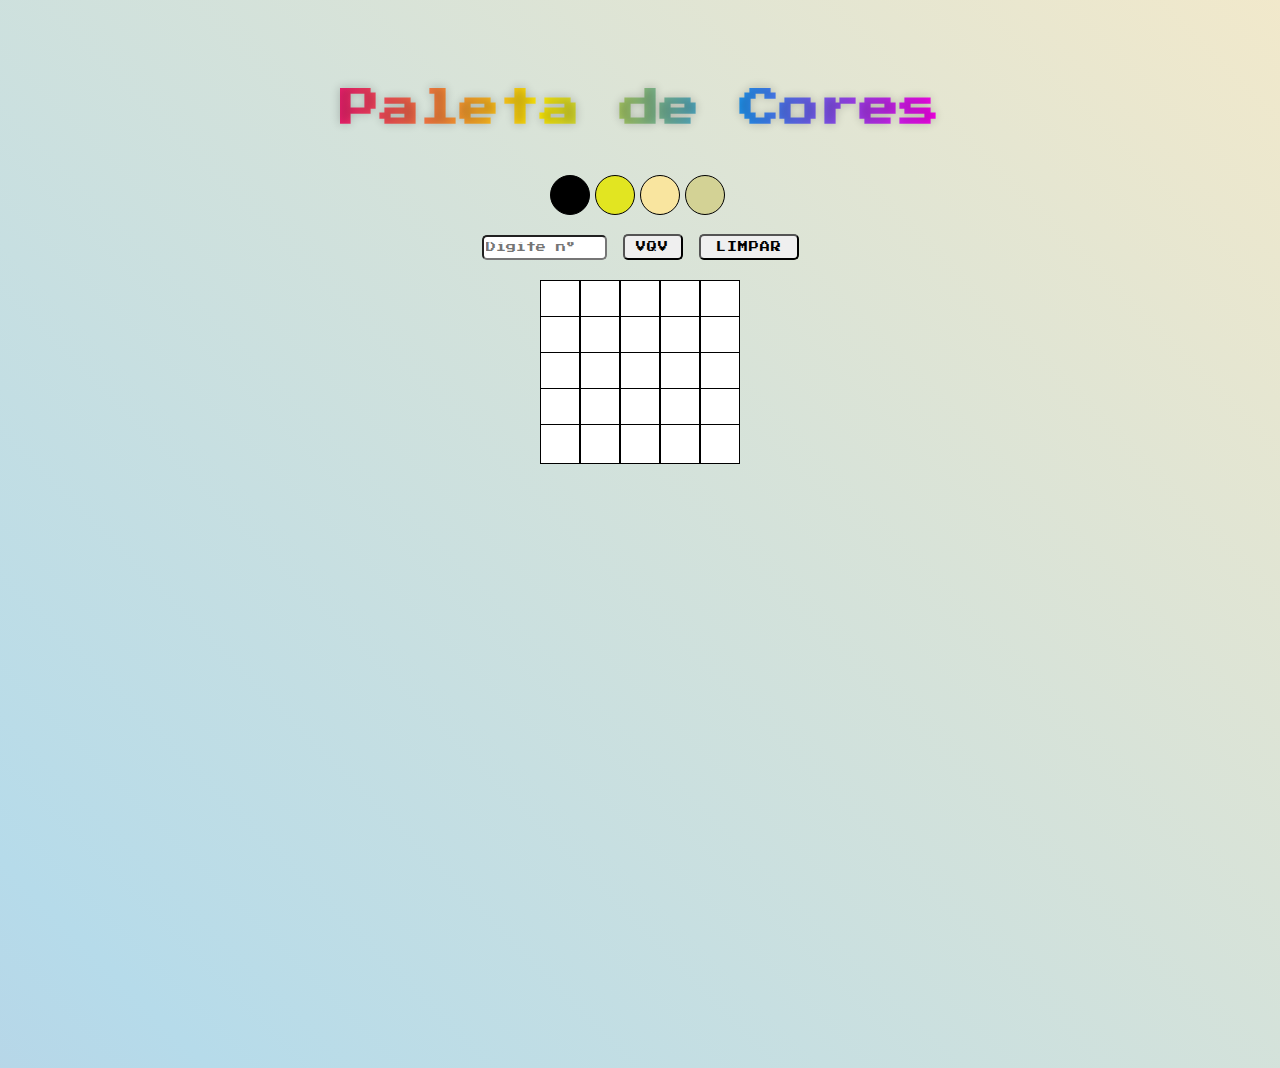
<file: project-pixels-art/index.html>
<!DOCTYPE html>
<html lang="pt-br">
<head>
    <meta charset="UTF-8">
    <meta http-equiv="X-UA-Compatible" content="IE=edge">
    <meta name="viewport" content="width=device-width, initial-scale=1.0">
    <link rel="stylesheet" href="./style/style.css">
    <link rel="preconnect" href="https://fonts.googleapis.com">
    <link rel="preconnect" href="https://fonts.gstatic.com" crossorigin>
    <link href="https://fonts.googleapis.com/css2?family=Press+Start+2P&display=swap" rel="stylesheet">
    <title>Pixel art</title>
</head>
<body>
        <h1 id="title">Paleta de Cores</h1>
        <div id="color-palette"></div>
        <section id="container-info">
            <input id="board-size" placeholder="Digite nº" type="number" min="1"></input>
            <button id="generate-board">VQV</button>
            <button id="clear-board" type="button">LIMPAR</button>
        </section>

        <section id="container-board">
            <div id="pixel-board"></div>
        </section>
    </section>


    <script src="./assets/script.js"></script>
</body>
</html>
</file>
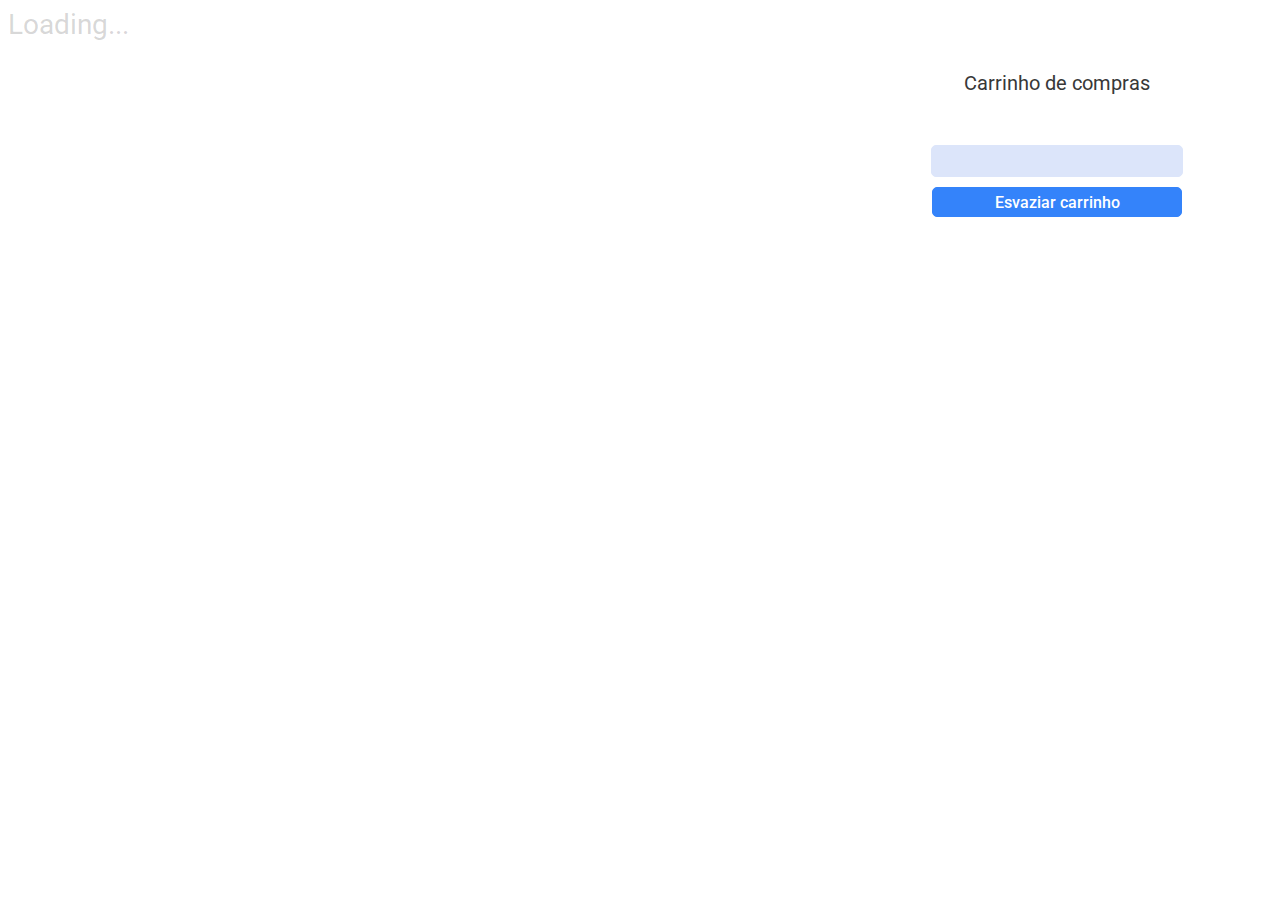
<file: project-shopping-cart/index.html>
<!DOCTYPE html>
<html lang="en">
  <head>
    <meta charset="UTF-8" />
    <meta name="viewport" content="width=device-width, initial-scale=1.0" />
    <meta http-equiv="X-UA-Compatible" content="ie=edge" />
    <title>Shopping Cart 🛍️</title>
    <link rel="stylesheet" href="./style/style.css" />
  </head>
  
  <body>
    <div class="loading">Loading...</div>
    <section class="container">
      <section class="items"></section>
      <section class="cart">
        <span class="cart__title" >Carrinho de compras</span>
        <ol class="cart__items"></ol>
        <span class="total-price"></span>
        <button class="empty-cart">Esvaziar carrinho</button>
      </section>
    </section>
    <script src="./assets/script.js"></script>
  </body>
</html>
</file>
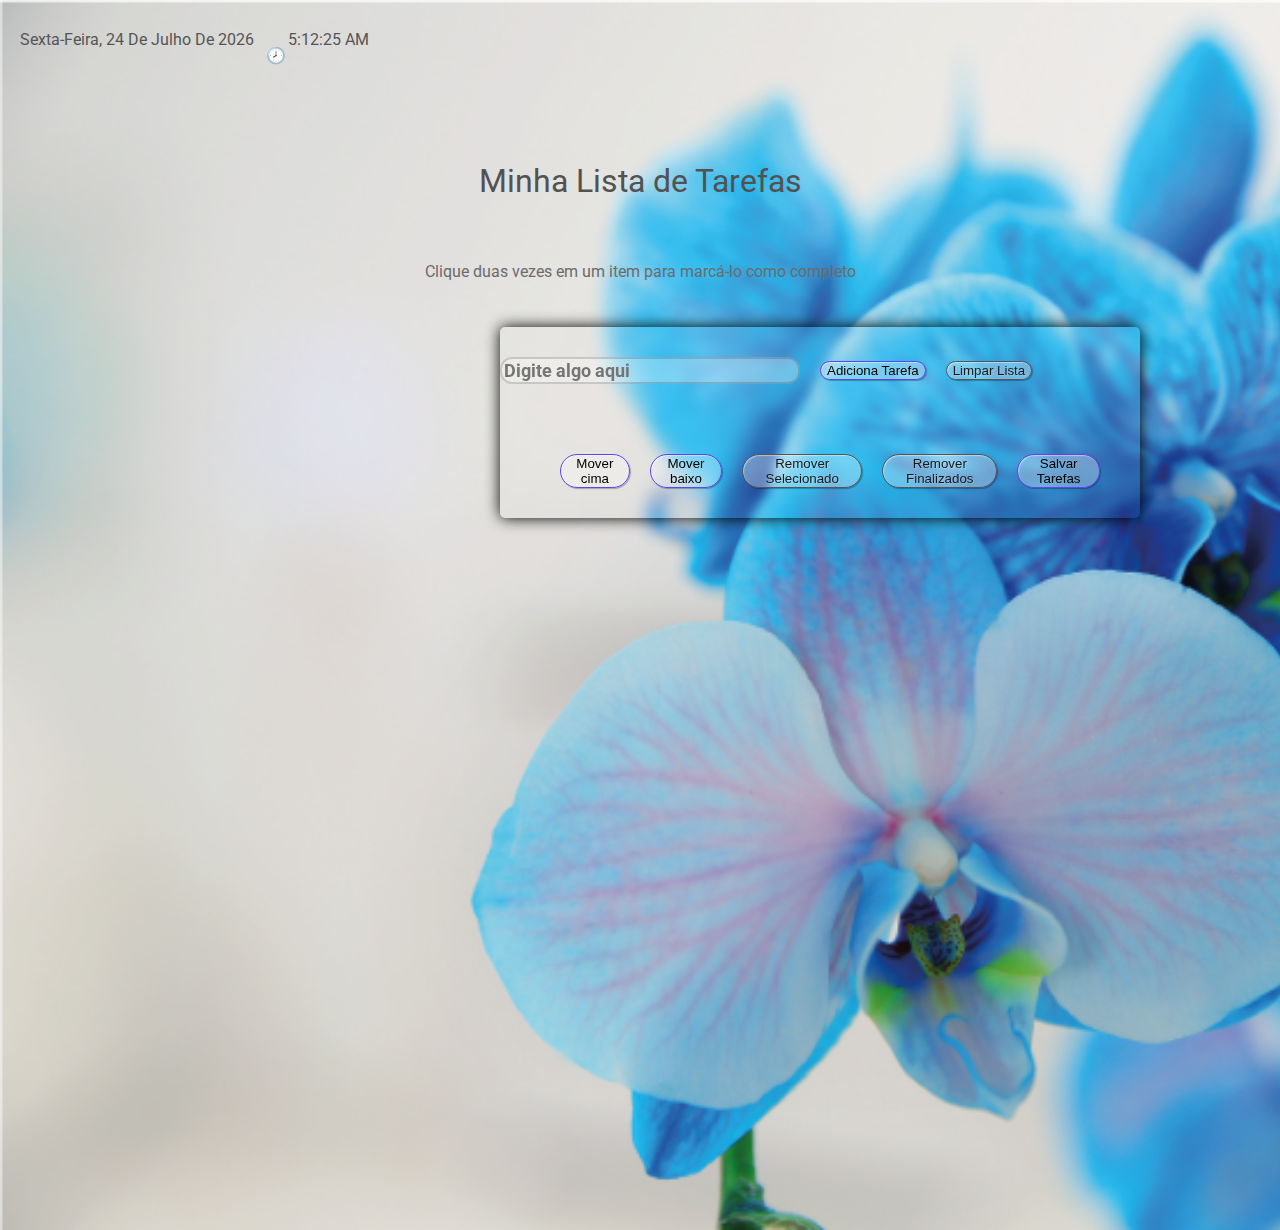
<file: project-todo-list/index.html>
<!DOCTYPE html>
<html lang="pt-BR">

<head>
  <meta charset="UTF-8">
  <meta http-equiv="X-UA-Compatible" content="IE=edge">
  <meta name="viewport" content="width=device-width, initial-scale=1.0">
  <link rel="stylesheet" href="./style/style.css">
  <!-- CSS only -->
  <link href="https://cdn.jsdelivr.net/npm/bootstrap@5.1.3/dist/css/bootstrap.min.css" rel="stylesheet" integrity="sha384-1BmE4kWBq78iYhFldvKuhfTAU6auU8tT94WrHftjDbrCEXSU1oBoqyl2QvZ6jIW3" crossorigin="anonymous">
  <title>Todo-List &#128221</title>
</head>

<body>
  <div class="date-hour">
    <span id="date"> </span> 
    <p class="clock-img">🕗</p>
    <span class="clock"></span>
  </div>
  
  <header>
    <h1>Minha Lista de Tarefas</h1>
    <p id="funcionamento">Clique duas vezes em um item para marcá-lo como completo</p>
  </header>


  <section id="container-glass"> 
    <div class="container">
      <input class="form-control" type="text" placeholder="Digite algo aqui" name="" id="texto-tarefa"> 
      <button class="btn btn-outline-secondary" id="criar-tarefa">Adiciona Tarefa</button>
      <button class="btn btn-outline-danger" id="apaga-tudo">Limpar Lista</button>
    </div>

    <div>
      <ol id="lista-tarefas"></ol>   
    </div>
    
    <div class="container-btn">
      <button class="btn btn-outline-secondary" id="mover-cima">Mover cima </button>
      <button  class="btn btn-outline-secondary" id="mover-baixo">Mover baixo</button>
      <button class="btn btn-outline-danger" id="remover-selecionado">Remover Selecionado</button>
      <button class="btn btn-outline-danger" id="remover-finalizados" >Remover Finalizados</button>
      <button class="btn btn-outline-secondary" id="salvar-tarefas">Salvar Tarefas</button>
    </div>
  </section>

  <script src="./assets/script.js"></script>
</body>

</html>
</file>
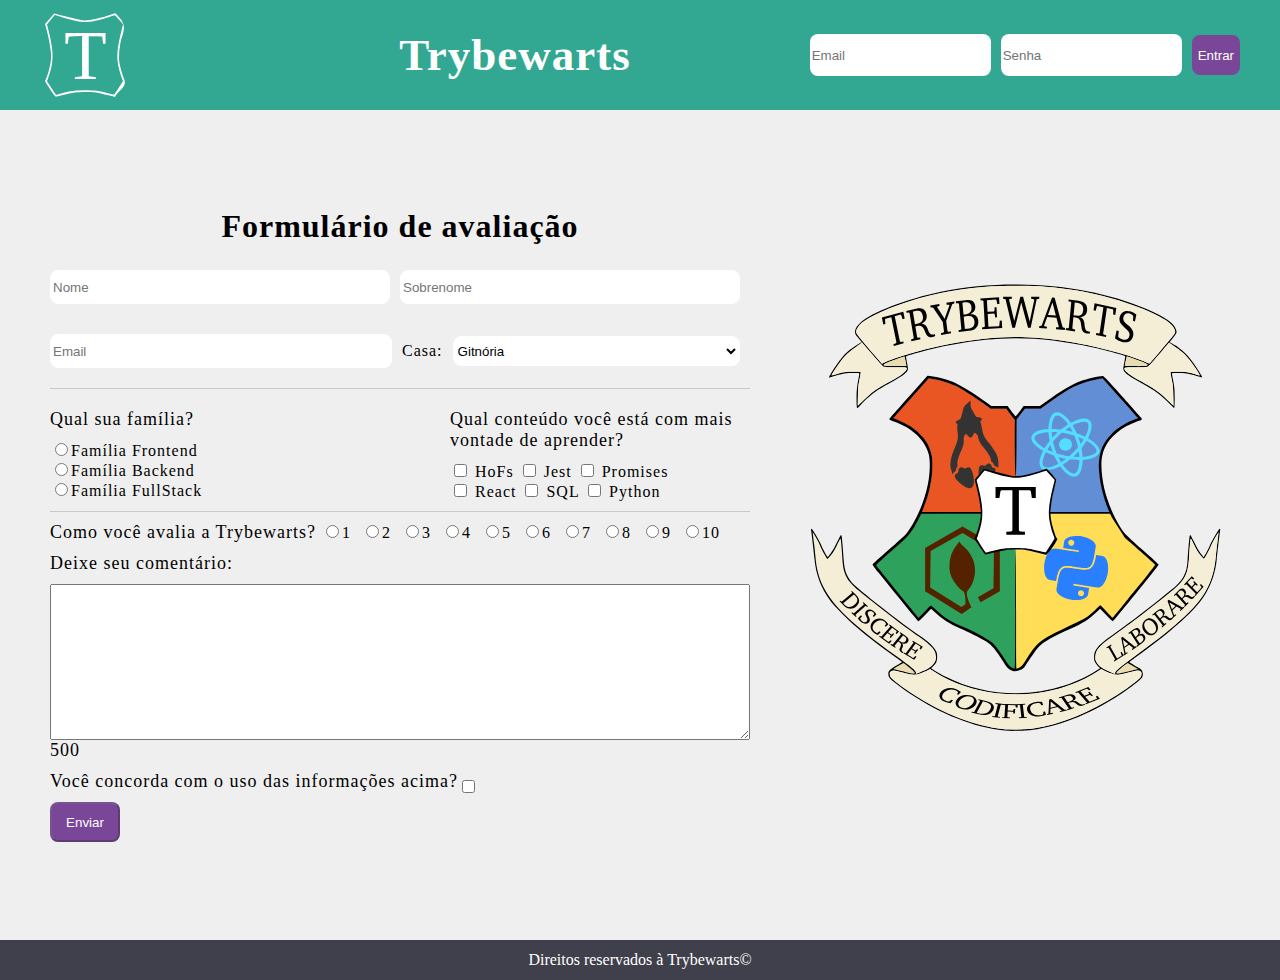
<file: project-trybewarts/index.html>
<!DOCTYPE html>
<html lang="en">
  <head>
    <meta charset="UTF-8" />
    <meta http-equiv="X-UA-Compatible" content="IE=edge" />
    <meta name="viewport" content="width=device-width, initial-scale=1.0" />
    <link rel="stylesheet" href="./style/style.css" />
    <title>Trybewarts &#129497;&#127995;</title>
  </head>
  <body>
    <header class="header">
      <img
        class="trybewarts-header-logo"
        src="images/trybewarts-header-logo.svg"
      />
      <h1 id="trybewarts-header-title">Trybewarts</h1>
      <form class="trybewarts-login">
        <input id="email" type="email" name="email" placeholder="Email" />
        <input
          id="password"
          type="password"
          name="password"
          placeholder="Senha"
        />
        <button id="button-login" type="button">Entrar</button>
      </form>
    </header>
    <main>
      <form id="evaluation-form">
        <h1 class="formulario">Formulário de avaliação</h1>

        <div class="formulario-avaliacao">
          <input id="input-name" placeholder="Nome" />
          <input id="input-lastname" placeholder="Sobrenome" />
        </div>

        <div id="div-container">
          <input id="input-email" type="email" placeholder="Email" />

          <label for="house">Casa:</label>
          <select id="house">
            <option id="gitnoria-house" value="Gitnória">Gitnória</option>
            <option id="reactpuff-house" value="Reactpuff">Reactpuff</option>
            <option id="corvinode-house" value="Corvinode">Corvinode</option>
            <option id="pytherina-house" value="Pytherina">Pytherina</option>
          </select>
        </div>

        <section>
          <section id="radio-family" class="forms-radio">

            <div id="family">
              <label for="label-family"></label>
              <div id="label-family">Qual sua família?</div>
  
              <div id="radio-frontend">
                <input
                  id="frontend"
                  type="radio"
                  name="family"
                  value="Frontend"
                />Família Frontend
              </div>
  
              <div id="radio-backend">
                <input
                  id="backend"
                  type="radio"
                  name="family"
                  value="Backend"
                />Família Backend
              </div>
  
              <div id="radio-fullstack">
                <input
                  id="fullStack"
                  type="radio"
                  name="family"
                  value="FullStack"
                />Família FullStack
              </div>
            </div>
            
            <section id="section-checkbox">
              <div>
                <label id="label-content" for=""
                  >Qual conteúdo você está com mais vontade de aprender?</label
                >
                <input class="subject" type="checkbox" value="HoFs" />HoFs
                <input class="subject" type="checkbox" value="Jest" />Jest
                <input class="subject" type="checkbox" value="Promises" />Promises
              </br>
                <input class="subject" type="checkbox" value="React" />React
                <input class="subject" type="checkbox" value="SQL" />SQL
                <input class="subject" type="checkbox" value="Python" />Python
              </div>
              
            </section>
          </section>

          <section id="notas">
            <div id="label-rate">Como você avalia a Trybewarts?</div>
            <div>
              <input type="radio" name="rate" value="1" />1
              <input type="radio" name="rate" value="2" />2
              <input type="radio" name="rate" value="3" />3
              <input type="radio" name="rate" value="4" />4
              <input type="radio" name="rate" value="5" />5
              <input type="radio" name="rate" value="6" />6
              <input type="radio" name="rate" value="7" />7
              <input type="radio" name="rate" value="8" />8
              <input type="radio" name="rate" value="9" />9
              <input type="radio" name="rate" value="10" />10
            </div>
          </section>

          <section id="comentario-textarea">
            <label class="textarea" for="textarea">Deixe seu comentário:</label>
            <textarea
              class="form-textearea"
              id="textarea"
              cols="30"
              rows="10"
              maxlength="500"
            ></textarea>
            <span id="counter">500</span>
          </section>

          <section id="checkbox-termo">
            <label id="label-infos" for="agreement"
              >Você concorda com o uso das informações acima?</label
            >
            <input class="subject" id="agreement" type="checkbox" />
          </section>
          <button id="submit-btn" type="submit">Enviar</button>
        </section>
      </form>
      <img id="trybewarts-forms-logo" src="images/trybewarts-colored.svg" />
    </main>

    <div id='footer'>
      <footer>Direitos reservados à Trybewarts©</footer>
    </div>

    <script src="./assets/script.js"></script>
  </body>
</html>
</file>
<file: project-pixels-art/style/style.css>
*{
  margin-left: auto;
  margin-right: auto;
  box-sizing: border-box;
  font-family: 'Press Start 2P', cursive;
}

body{
  margin-bottom: 60px;
  display: flex;
  flex-direction: column;
  min-height: 1000px;
  width: 80vw;
  background: linear-gradient(45deg, #bbabd3, #b6dbea, #f7eac8, #b67df0 ) no-repeat;
  background-size: 300% 300%;
  animation: colors 15s ease infinite;
}

h1{
  margin-top: 100px;
  text-align: center;
  font-size: 40px;
  transform: translateY(-50%);
  background: linear-gradient(to right, #f32170, #ffeb07, #2196f3, #ff00eb);
  -webkit-text-fill-color: transparent;
  -webkit-background-clip: text;
  text-shadow: 0 0 10px rgba(0, 0, 0, 0.2);
}
#color-palette{
  display: flex;
  justify-content: center;
}

.color{
  width: 40px;
  height: 40px;
  border: 1px solid black;
  display: inline-block;
  cursor: pointer;
  margin-right: 5px;
  border-radius: 50%;
}
.pixel{
  display: inline-block;
  /* flex-wrap: wrap; */
  width: 40px;
  height: 40px;
  border: 1px solid black;
  background-color: white;
  margin: 0px 0px -4px;
}

#container-board{
  display: flex;
  flex-wrap: wrap;
  margin-top: 20px;
}

#pixel-board{
  margin-top: 0;
  margin-bottom: 0;
}

#board-size{
  width: 125px;
  height: 25.3px;
  margin-top: 20px;
  font-family: Press Start 2P;
  font-size: 10px;
  border-radius: 5px;
}

#generate-board{
  width: 60px ;
  height: 26px;
  padding: auto;
  border-radius: 5px;
  letter-spacing: 1px;
  font-size: 10px;
}

#clear-board{
  width: 100px ;
  height: 26px;
  padding: auto;
  border-radius: 5px;
  letter-spacing: 1px;
  font-size: 10px;
}

@keyframes colors{
  0% {
    background-position: 0% 50% ;
  }

  50% {
    background-position: 100% 50%;
  }

  100% {
    background-position: 0% 50%;
  }
}
</file>
<file: project-shopping-cart/style/style.css>
@import url('https://fonts.googleapis.com/css2?family=Roboto:ital,wght@0,500;1,500&display=swap');

.container {
  display: flex;
  justify-content: space-around;
  width: 100%;
}

.items {
  display: flex;
  flex-basis: 70%;
  flex-wrap: wrap;
  justify-content: center;
  margin-right: -100px;
  margin-top: 30px;
}

.item {
  position: relative;
  border: 0.5px solid #3333;
  border-radius: 5px;
  box-sizing: border-box;
  display: flex;
  flex-direction: column;
  height: auto;
  margin: 10px;
  width: 200px;
  cursor:pointer;
  box-shadow:0 1px 2px 0 rgba(0,0,0,0.1);
  transition: all 0.6s cubic-bezier(0.165, 0.84, 0.44, 1);
}

.item:after{
  content: '';
  position: absolute;
  width: 100%;
  height: 100%;
  box-shadow:0 5px 15px 0 rgba(0,0,0,0.3);
  transition: all 0.6s cubic-bezier(0.165, 0.84, 0.44, 1);
  z-index: -1;
}

.item:hover{
  transform:scale(1.10,1.10);
}

.item .item__sku {
  display: none;
}

.item .item__title {
  flex-grow: 1;
  padding: 10px;
  text-align: center;
}

.item .item__image {
  width: 100%;
}

.item .item__add {
  background-color: #dce5fa;
  border: 0;
  cursor: pointer;
  margin: 0;
  padding: 5px; 
  color: #3483fa;
}

.cart {
  display: flex;
  flex-basis: 30%;
  flex-flow: column wrap;
}

.cart .cart__title {
  flex-basis: 1;
  font-size: 20px;
  text-align: center;
  font-family: 'Roboto', sans-serif;
  color: #383838;
  margin-top: 30px;
}

.total-price, .empty-cart{
  display: flex;
  width: 250px;
  background: 60px;
  border: 1px solid #dce5fa;
  background-color: #dce5fa;
  color:#3483fa;
  height: 30px;
  font-size: 16px;
  margin: 0 auto;
  border-radius: 5px;
  cursor: pointer;
  font-weight: 30px;
  align-items: center;
  flex-direction: row;
  justify-content: center;
  font-family: 'Roboto', sans-serif;
  font-weight: 500;
  margin-top: 18px;
}

.total-price:hover{
  background-color: #c5d6f9;
}

.empty-cart{
  border: 1px solid #3483fa;
  background-color: #3483fa;
  color:white;
  margin-top: 10px;
}

.empty-cart:hover{
  background-color: #2868c8;
}

.cart__item{
  margin-top: 10px;
  border: 2px solid #3333;
  border-radius: 8px;
}

.cart__item:hover{
  background-color: rgba(0, 51, 51, 0.1);
  color: #3483fa;
}

.loading{
  font-size: 28px;
  font-family: 'Roboto', sans-serif;
  color: #3333;
}
</file>
<file: project-todo-list/style/style.css>
@import url('https://fonts.googleapis.com/css2?family=Roboto:wght@400;700&display=swap');

*{
  box-sizing: border-box;
}

body{
  background-image: url(../img/orquidea.png);
  background-repeat: no-repeat;
  background-size: cover;
  font-family: 'Roboto', sans-serif;;
  margin: 0px;
  min-height: 1200px;
  padding: 0px;
}

header{
  align-items: center;
  display: flex;
  flex-direction: column;
  margin-top: 60px;
}

header h1{
  color: #525252;
  font-family: 'Roboto', sans-serif;
  font-weight: 400;
}

#funcionamento{
  color: #6b6b6b;
  font-weight: 400;
  margin-top: 40px;
}

.container{
  align-items: center;
  display: flex;
  flex-direction: row;
  justify-content: center;
  margin-right: 20px;
}

#texto-tarefa{
  background-color: rgba(255,255,255, 0.3);
  border-radius: 12px;
  border: 2px solid #3333;
  color: #525252;
  font-family: 'Roboto', sans-serif;
  font-size: 18px;
  font-weight: 700;
  margin-top: 30px;
  width: 300px;
}

#lista-tarefas{
  display: block;
  position: relative;
  margin-left: 150px;
  margin-top: 40px;
}

#lista-tarefas li {
  border-radius: 8px;
  border: 2px solid #3333;
  font-family: 'Roboto', sans-serif;
  font-size: 18px;
  font-weight: 400;
  margin-top: 8px;
  width: 500px;
}

.select{
  color: white;
  width: 100px;
}

#container-glass{
  backdrop-filter: blur(5px);
  border-radius: 5px;
  box-shadow: 0 0 15px black;
  display: flex;
  flex-wrap: wrap;
  height: 100%;
  margin-left: 500px;
  padding-bottom: 30px;
  position: relative;
  top: 30px;
  width: 50%;
}

.date-hour{
  color: #555555;
  display: flex;
  font-family: 'Roboto', sans-serif;
  font-size: 16px;
  margin-left: 20px;
  margin-top: 30px;
  position: relative;
  text-transform: capitalize;
}

.clock{
  margin-left: 2px;
}

.clock-img{
  margin-left: 12px;
}

/* Button */
.container-btn{
  display: flex;
  align-items: center;
  justify-content: center;
  margin-top: 30px;
  margin-left: 40px;
  margin-right: 40px;
}

#apaga-tudo, #remover-finalizados, #remover-selecionado{
  margin-left: 20px;
  
  border: 1px solid #555555;
  font-weight: 50px;
  color: #1a181a; 
  background-color: rgba(255,255,255, 0.3);
  
  text-shadow: 1px 1px 1px rgba(255,255,255, .22);
  
  -webkit-border-radius: 30px;
  -moz-border-radius: 30px;
  border-radius: 30px;

  -webkit-box-shadow: 1px 1px 1px rgba(0,0,0, .29), inset 1px 1px 1px rgba(255,255,255, .44);
  -moz-box-shadow: 1px 1px 1px rgba(0,0,0, .29), inset 1px 1px 1px rgba(255,255,255, .44);
  box-shadow: 1px 1px 1px rgba(0,0,0, .29), inset 1px 1px 1px rgba(255,255,255, .44);
}

#remover-finalizados:hover, #remover-selecionado:hover, #apaga-tudo:hover{
  background-color: rgba(85, 85, 85, 0.4);
  color: white;
}

#criar-tarefa, #mover-cima, #mover-baixo, #salvar-tarefas{
  margin-left: 20px;  
  color: #1a181a;
  
  border: 1px solid rgb(100, 65, 246);
  font-weight: 50px;
  color: black; 
  background-color: rgba(255,255,255, 0.3);
  
  -webkit-border-radius: 30px;
  -moz-border-radius: 30px;
  border-radius: 30px;
  
  -webkit-box-shadow: 1px 1px 1px rgba(0,0,0, .29), inset 1px 1px 1px rgba(255,255,255, .44);
  -moz-box-shadow: 1px 1px 1px rgba(0,0,0, .29), inset 1px 1px 1px rgba(255,255,255, .44);
  box-shadow: 1px 1px 1px rgba(0,0,0, .29), inset 1px 1px 1px rgba(255,255,255, .44);
}

#criar-tarefa:hover, #mover-cima:hover, #mover-baixo:hover, #salvar-tarefas:hover{
  background-color: rgba(100, 65, 246, 0.3);
  color:white;
}

#criar-tarefa, #apaga-tudo{
  margin-top: 30px; 
}
</file>
<file: project-trybewarts/style/style.css>
body{
  background-color: #efefef;
  height: 100%;
  height: 830px;
  margin: 0 auto;
  max-width: 100%;
  padding: 0;
  width: 100%;
}

footer{
  align-items: center;
  background-color: #3F404C;
  color: white;
  display: flex;
  font-size: 16px;
  height: 40px; 
  justify-content: center;
}

#footer{
  margin-bottom: 0;
}

.formulario{
  margin-bottom: 5px;
  margin-top: 30px;
  text-align: center;
}

.header {
  align-items: center;
  background-color: rgb(50, 167, 145);
  display: flex;
  height: 50px;
  justify-content: space-between;
  padding-bottom: 30px;
  padding-left: 10px;
  padding-right: 10px; 
  padding-top: 30px;
}

.trybewarts-header-logo{
  height: 90px;
  margin-left: 30px;
  width: 90px;
}

.trybewarts-login {
  display: flex;
}

#trybewarts-header-title{
  color: white;
  font-size: 45px;
  letter-spacing: 1px;
  margin-right: 300px;
}

.trybewarts-login{
  align-items: center;
  display: flex;
  justify-content: right;
  width: 70px;
}

#email, #password, #button-login{
  border-radius: 8px;
  border: none;
  height: 40px;
  margin-left: 10px;
}

#button-login{
  background-color: #7a4798;
  color: white;
  margin-right: 30px;
  width: 70px;
}

#submit-btn{
  background-color: #7a4798;
  border-radius: 8px;
  color: white;
  height: 40px; 
  margin-bottom: 30px;
  width: 70px;
}

main {
  display: flex;
  height: 100%;
}

#evaluation-form {
  display: flex;
  flex-direction: column;
  font-size: 16px;
  justify-content: center;
  letter-spacing: 1px;
  margin-left: 50px;
  width: 700px;
}

.formulario-avaliacao{
  display: flex;
  flex-direction: row;
  margin-left: 0px;
  padding-left: 0;
}

#input-name, #input-lastname{
  border-radius: 8px;
  border: 1px solid white;
  height: 30px;
  margin-bottom: 10px;
  margin-right: 10px;
  margin-top: 20px;
  width: 50%;
}

#div-container {
  align-items:center ;
  display: flex;
  flex-direction: row;
  justify-content: left;
}

#input-email{
  border-radius: 8px;
  border: 1px solid white;
  height: 30px;
  margin-bottom: 20px;
  margin-right: 10px;
  margin-top: 20px;
  width: 48%;
}

#house{
  background-color: white;
  border-radius: 8px;
  border: 1px solid white;
  height: 30px;
  margin-left: 10px;
  width: 287px;
}

#label-family, 
#label-content, 
#label-rate, 
#comentario-textarea, 
#label-infos,
.textarea
{
  font-size: 18px;
  margin-bottom: 10px;
}

#div-container{
  border-bottom: 1px solid #3333;
}

#trybewarts-forms-logo {
  height: 500px;
  margin: auto;
  padding-bottom: 36px;
}

#radio-family{
  border-bottom: 1px solid #3333;
  display: flex;
  flex-direction: row;
  justify-content: space-between;
  margin-bottom: 10px;
  margin-top: 20px;
  padding-bottom: 10px;
}

#family{
  width: 175px;
}

#section-checkbox{
  width: 300px;
  justify-content: center;
  align-items: center;
}

#label-content{
  align-items: center;
  display: flex;
  justify-content: left;
} 

.subject{
  margin-right: 8px;
}

#notas {
  display: flex;
}

#comentario-textarea {
  display: flex;
  flex-direction: column;
}

#notas input {
  margin-left: 10px;
}

#checkbox-termo {
  display: flex;
}
</file>
